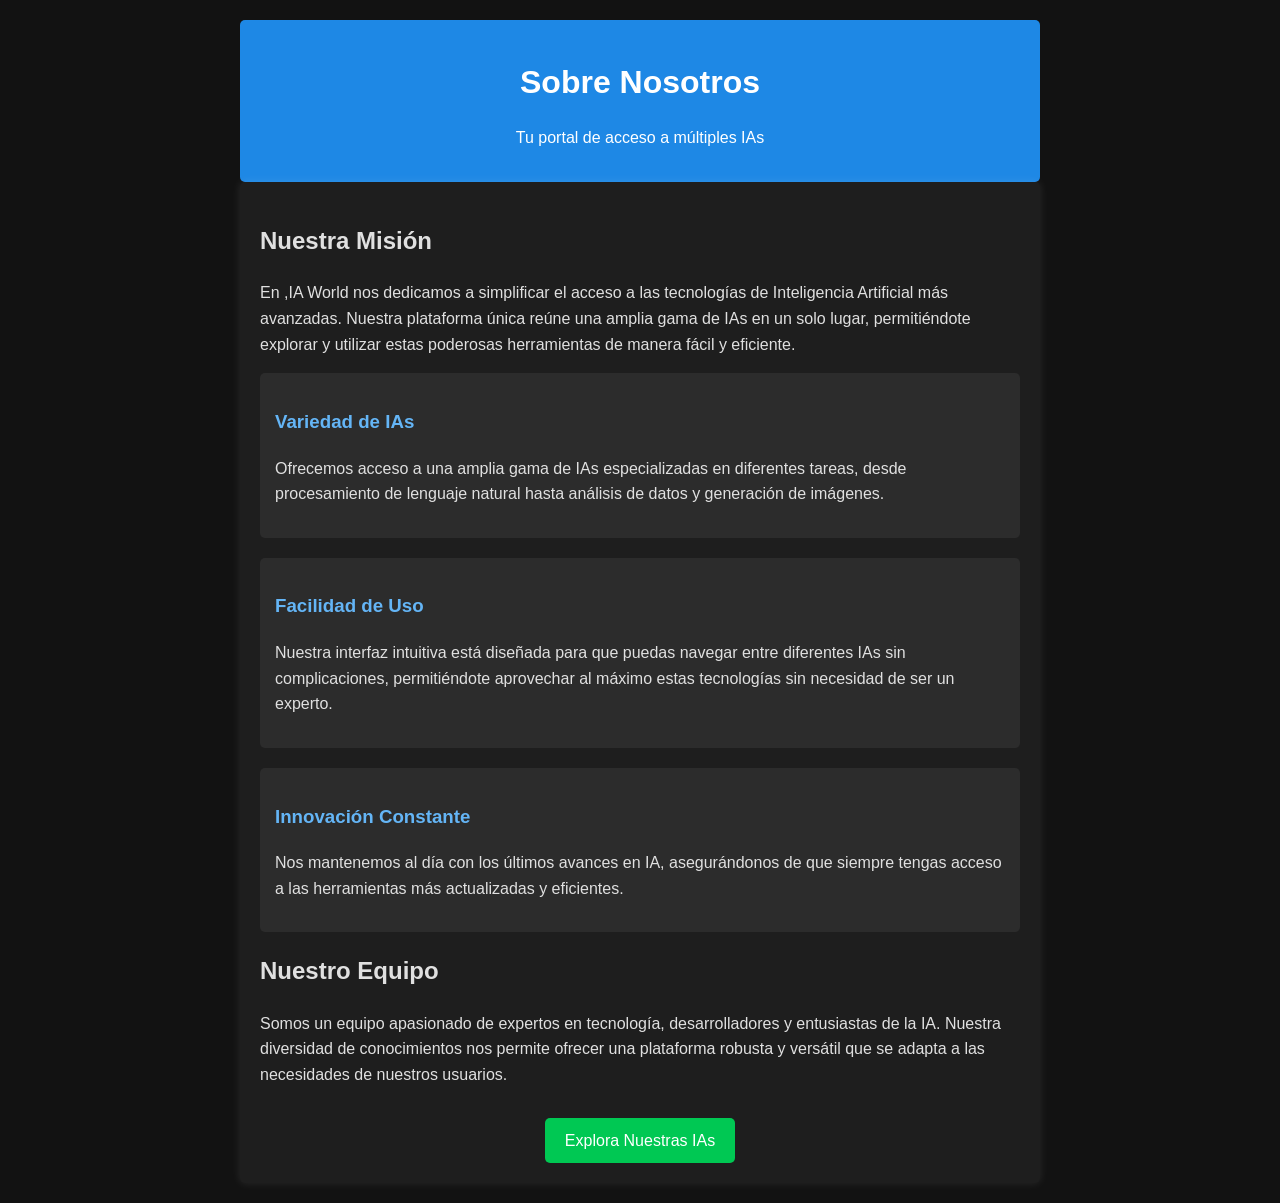
<file: sobre-nosotros.html>
<!DOCTYPE html>
<html lang="es">
<head>
    <meta charset="UTF-8">
    <meta name="viewport" content="width=device-width, initial-scale=1.0">
    <link rel="stylesheet" href="sobrenosotros.css">
    <title>Sobre Nosotros - Tu Portal de IAs</title>
</head>
<body>
    <header>
        <h1>Sobre Nosotros</h1>
        <p>Tu portal de acceso a múltiples IAs</p>
    </header>
    
    <div class="container">
        <h2>Nuestra Misión</h2>
        <p>En ,IA World nos dedicamos a simplificar el acceso a las tecnologías de Inteligencia Artificial más avanzadas. Nuestra plataforma única reúne una amplia gama de IAs en un solo lugar, permitiéndote explorar y utilizar estas poderosas herramientas de manera fácil y eficiente.</p>
        
        <div class="feature">
            <h3>Variedad de IAs</h3>
            <p>Ofrecemos acceso a una amplia gama de IAs especializadas en diferentes tareas, desde procesamiento de lenguaje natural hasta análisis de datos y generación de imágenes.</p>
        </div>
        
        <div class="feature">
            <h3>Facilidad de Uso</h3>
            <p>Nuestra interfaz intuitiva está diseñada para que puedas navegar entre diferentes IAs sin complicaciones, permitiéndote aprovechar al máximo estas tecnologías sin necesidad de ser un experto.</p>
        </div>
        
        <div class="feature">
            <h3>Innovación Constante</h3>
            <p>Nos mantenemos al día con los últimos avances en IA, asegurándonos de que siempre tengas acceso a las herramientas más actualizadas y eficientes.</p>
        </div>
        
        <h2>Nuestro Equipo</h2>
        <p>Somos un equipo apasionado de expertos en tecnología, desarrolladores y entusiastas de la IA. Nuestra diversidad de conocimientos nos permite ofrecer una plataforma robusta y versátil que se adapta a las necesidades de nuestros usuarios.</p>
        
        <div class="cta">
            <a href="index.html">Explora Nuestras IAs</a>
        </div>
    </div>
</body>
</html>
</file>
<file: sobrenosotros.css>
body {
    font-family: 'Arial', sans-serif;
    line-height: 1.6;
    color: #e0e0e0;
    max-width: 800px;
    margin: 0 auto;
    padding: 20px;
    background-color: #121212;
}
header {
    background-color: #1e88e5;
    color: white;
    text-align: center;
    padding: 1em;
    border-radius: 5px;
}
h1 {
    margin-bottom: 0.5em;
}
.container {
    background-color: #1e1e1e;
    padding: 20px;
    border-radius: 5px;
    box-shadow: 0 0 10px rgba(255,255,255,0.1);
}
.feature {
    margin-bottom: 20px;
    padding: 15px;
    background-color: #2c2c2c;
    border-radius: 5px;
}
.feature h3 {
    color: #64b5f6;
}
.cta {
    text-align: center;
    margin-top: 30px;
}
.cta a {
    display: inline-block;
    background-color: #00c853;
    color: white;
    padding: 10px 20px;
    text-decoration: none;
    border-radius: 5px;
    transition: background-color 0.3s;
}
.cta a:hover {
    background-color: #00e676;
}
</file>
